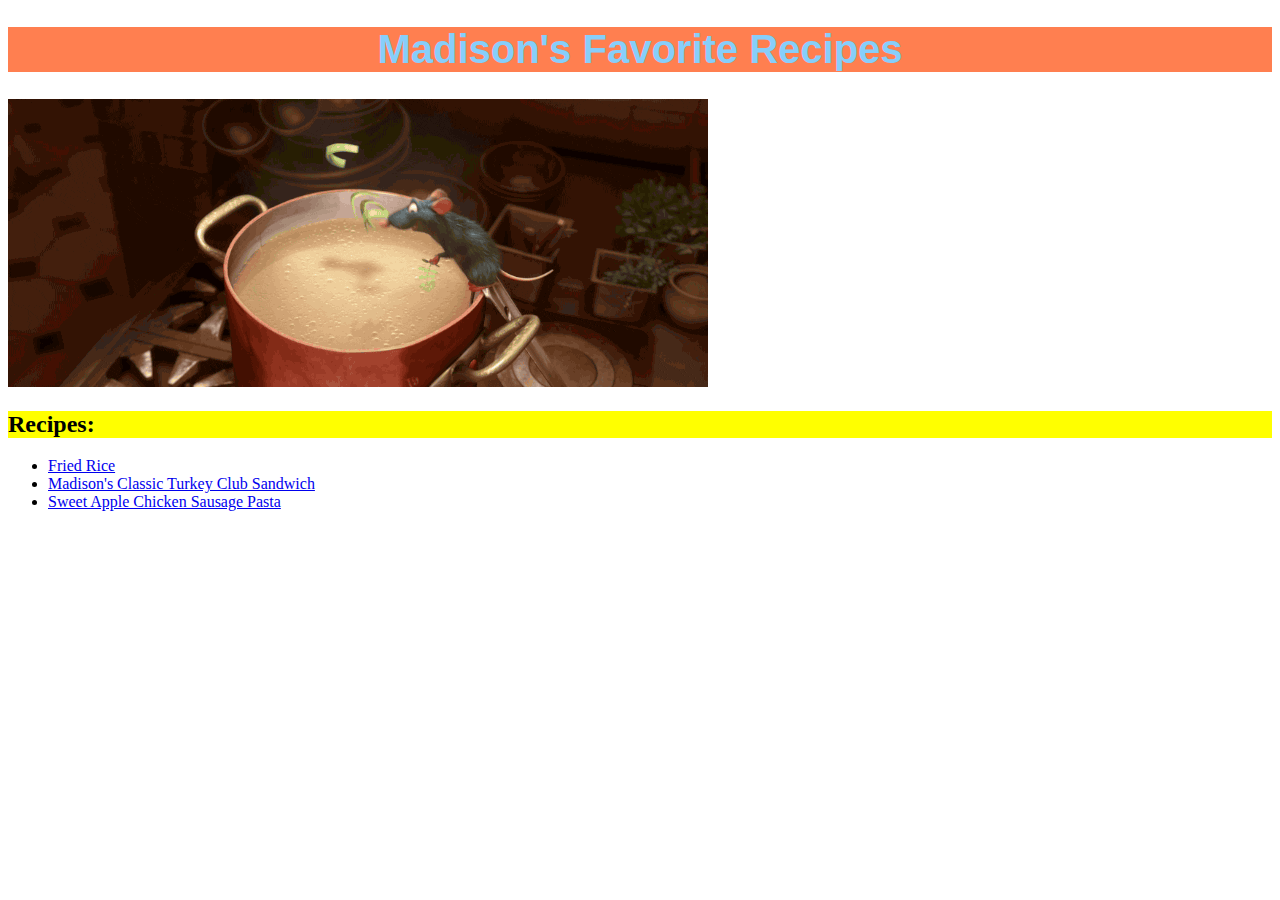
<file: index.html>
<!DOCTYPE html>
<html lang="en">
<head>
    <meta charset="UTF-8">
    <title>Madison's Recipes</title>
    <link rel="stylesheet" href="styles.css">

</head>
<body>

    <h1>Madison's Favorite Recipes</h1>

    <img src="../img/rat.gif">

    <h2>Recipes:</h2>

    <ul>
        <li><a href="recipes/friedrice.html">Fried Rice</a></li>
        <li><a href="recipes/sandwich.html">Madison's Classic Turkey Club Sandwich</a></li>
        <li><a href="recipes/pasta.html">Sweet Apple Chicken Sausage Pasta</a></li>

    </ul>

</body>
</html>
</file>
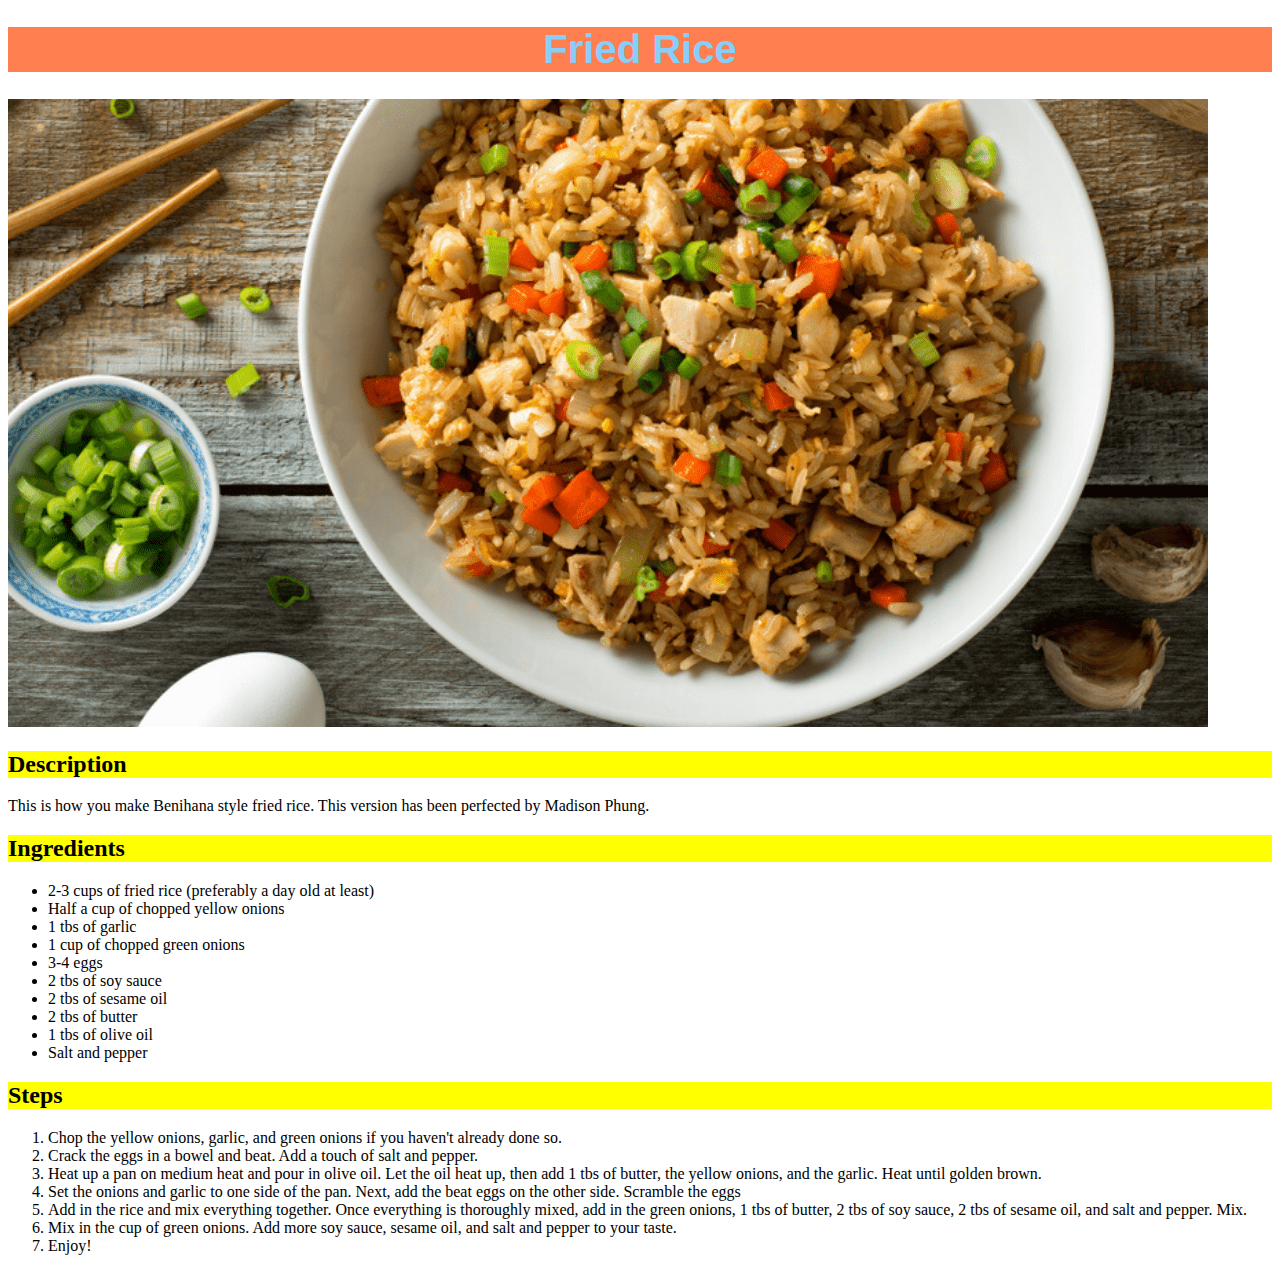
<file: recipes/friedrice.html>
<!DOCTYPE html>
<html lang="en">
<head>
    <meta charset="UTF-8">
    <title>Fried Rice Recipe</title>
    <link rel="stylesheet" href="../styles.css">

</head>
<body>
    <h1>Fried Rice</h1>
        <img src="../img/friedrice.png">
    
    <h2>Description</h2>
        <p>This is how you make Benihana style fried rice.
            This version has been perfected by Madison Phung. </p>
    
    <h2>Ingredients</h2>
        <ul>
            <li>2-3 cups of fried rice (preferably a day old at least)</li>
            <li>Half a cup of chopped yellow onions</li>
            <li>1 tbs of garlic</li>
            <li>1 cup of chopped green onions</li>
            <li>3-4 eggs</li>
            <li>2 tbs of soy sauce</li>
            <li>2 tbs of sesame oil</li>
            <li>2 tbs of butter</li>
            <li>1 tbs of olive oil</li>
            <li>Salt and pepper</li>
        </ul>

    <h2>Steps</h2>
        <ol>
            <li>Chop the yellow onions, garlic, and green onions if you haven't
                already done so.</li>
            <li>Crack the eggs in a bowel and beat. Add a touch of salt and 
                pepper.</li>
            <li>Heat up a pan on medium heat and pour in olive oil. Let the oil
                heat up, then add 1 tbs of butter, the yellow onions, and the 
                garlic. Heat until golden brown.
            </li>
            <li>Set the onions and garlic to one side of the pan. Next, add 
                the beat eggs on the other side. Scramble the eggs</li>
            <li>Add in the rice and mix everything together. Once everything 
                is thoroughly mixed, add in the green onions, 1 tbs of butter,
                2 tbs of soy sauce, 2 tbs of sesame oil, and salt and pepper.
                Mix.
            </li>
            <li>Mix in the cup of green onions. Add more soy sauce, sesame oil,
                and salt and pepper to your taste.
            </li>
            <li>Enjoy!</li>
        </ol>
    
    
</body>
</html>
</file>
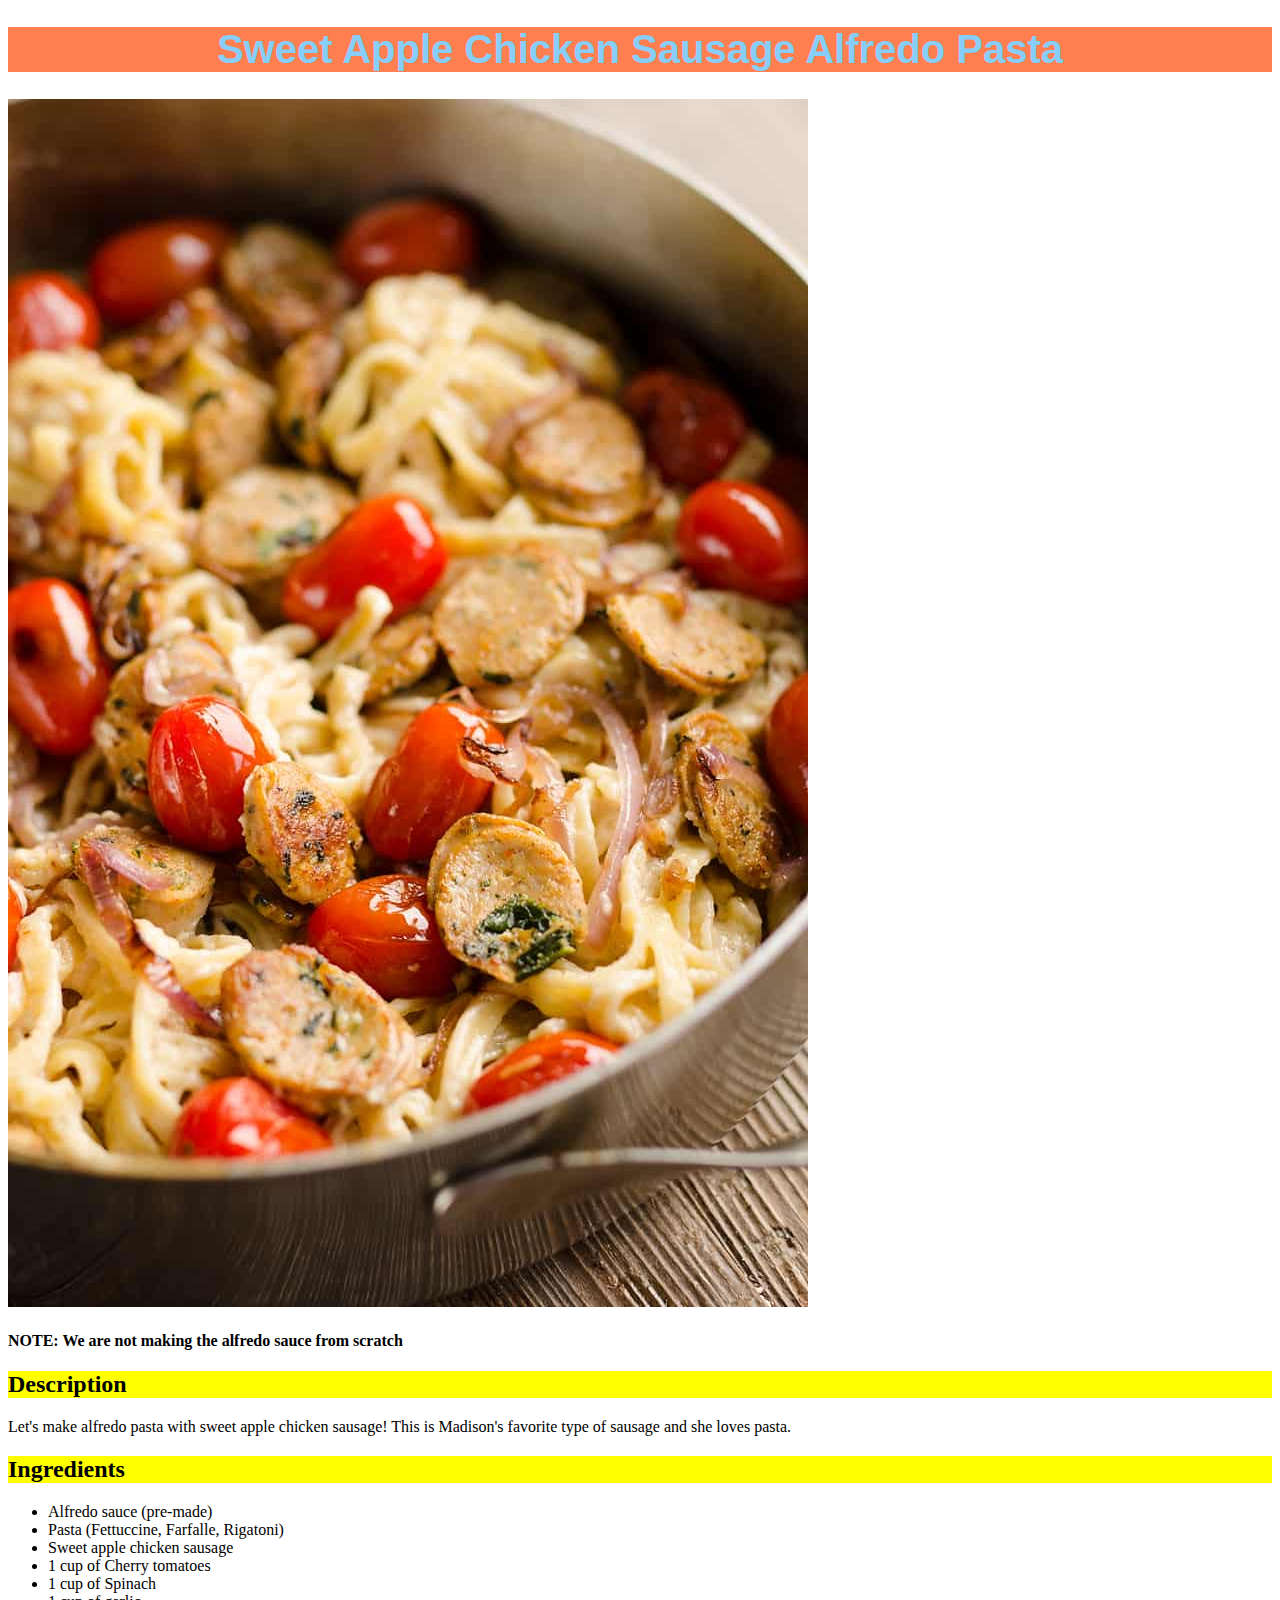
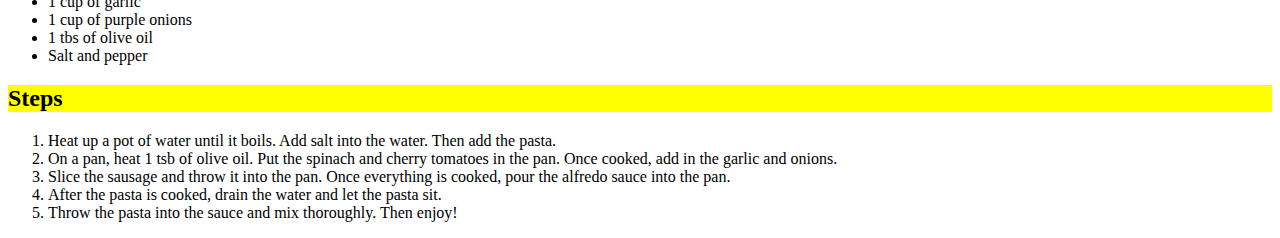
<file: recipes/pasta.html>
<!DOCTYPE html>
<html lang="en">
<head>
    <meta charset="UTF-8">
    <title>Sweet Apple Chicken Sausage Pasta</title>
    <link rel="stylesheet" href="../styles.css">
</head>
<body>
    <h1>Sweet Apple Chicken Sausage Alfredo Pasta</h1>
        <img src="../img/pasta.jpg">
    
    <h4>NOTE: We are not making the alfredo sauce from scratch</h4>

    <h2>Description</h2>
        <p>Let's make alfredo pasta with sweet apple chicken sausage!
            This is Madison's favorite type of sausage and she
            loves pasta.
        </p>

    <h2>Ingredients</h2>
        <ul>
            <li>Alfredo sauce (pre-made)</li>
            <li>Pasta (Fettuccine, Farfalle, Rigatoni)</li>
            <li>Sweet apple chicken sausage</li>
            <li>1 cup of Cherry tomatoes</li>
            <li>1 cup of Spinach</li>
            <li>1 cup of garlic</li>
            <li>1 cup of purple onions</li>
            <li>1 tbs of olive oil</li>
            <li>Salt and pepper</li>
        </ul>

    <h2>Steps</h2>
        <ol>
            <li>Heat up a pot of water until it boils. Add salt 
                into the water. Then add the pasta.</li>
            <li>On a pan, heat 1 tsb of olive oil. Put the spinach and 
                cherry tomatoes in the pan. Once cooked, add in the garlic and onions.
            </li>
            <li>Slice the sausage and throw it into the pan. Once everything
                is cooked, pour the alfredo sauce into the pan.</li>
            <li>After the pasta is cooked, drain the water and let the pasta sit.</li>
            <li>Throw the pasta into the sauce and mix thoroughly. Then enjoy!</li>
        </ol>
    
</body>
</html>
</file>
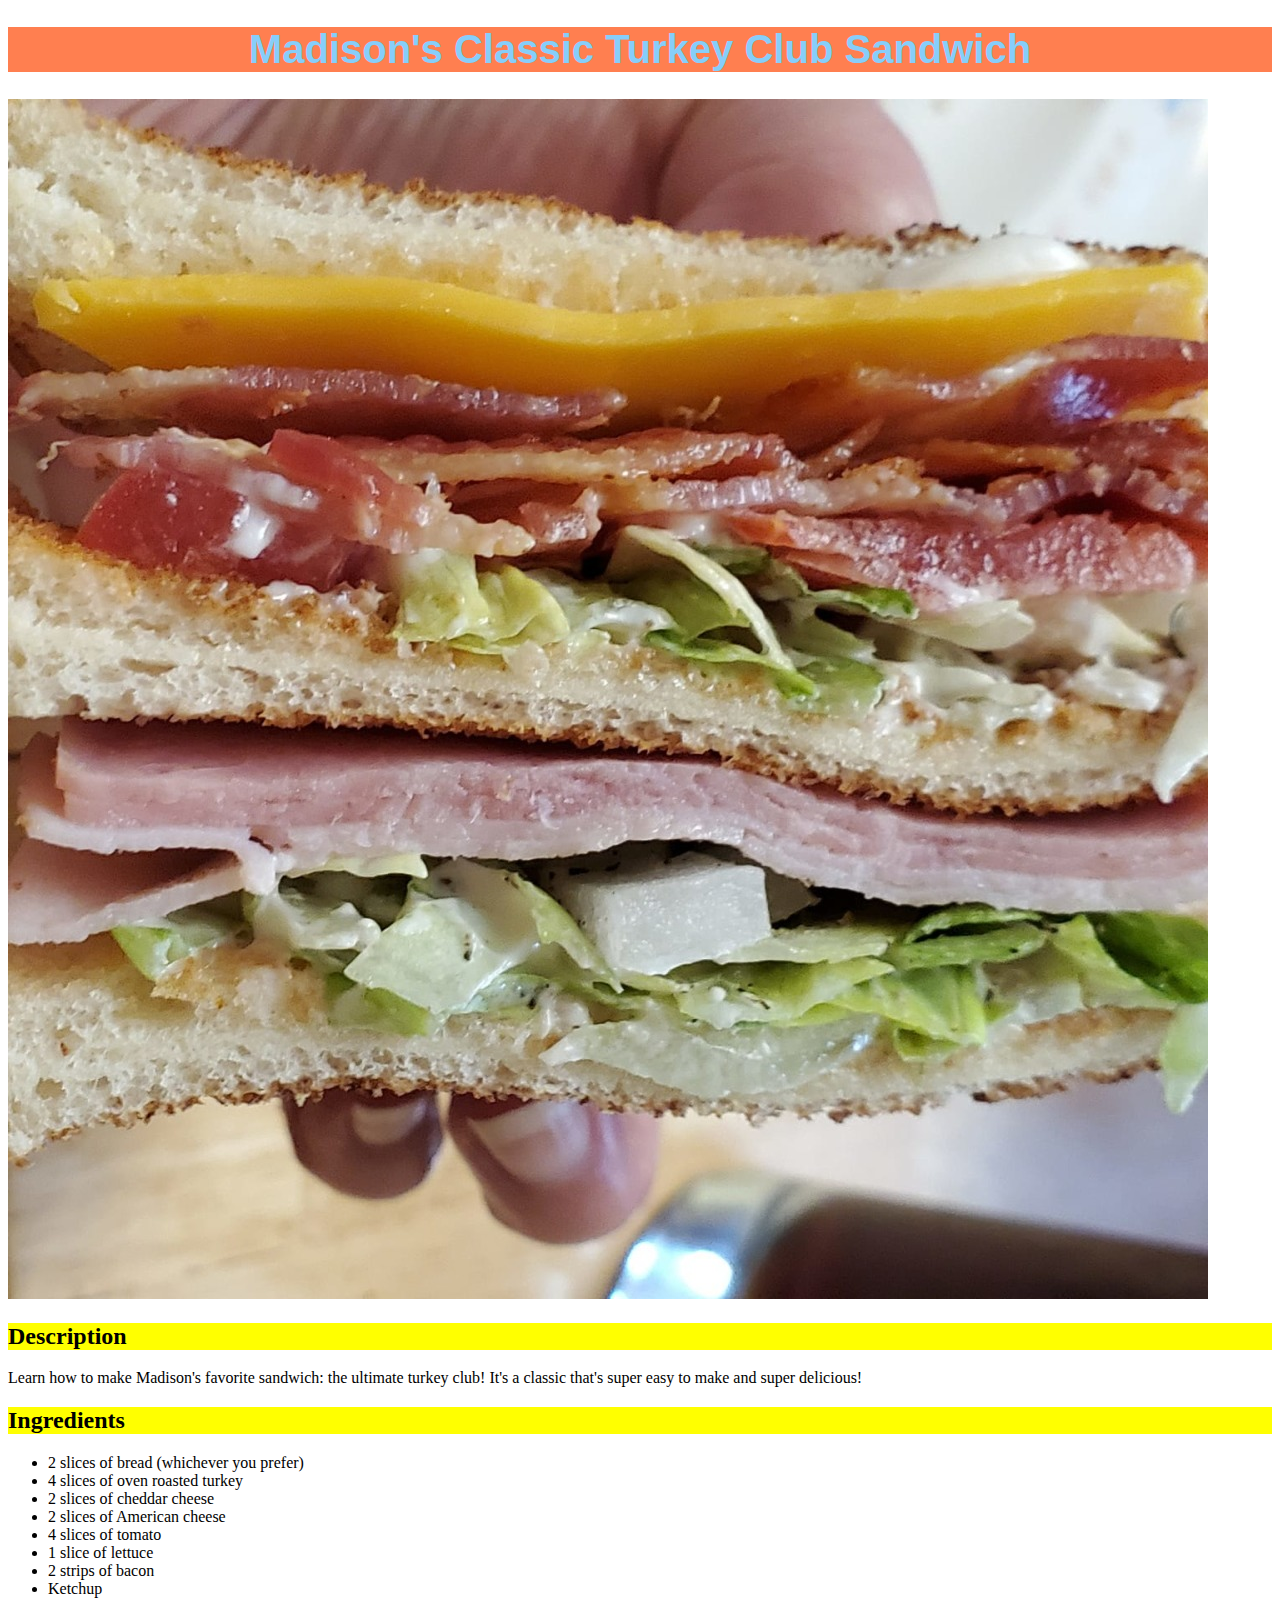
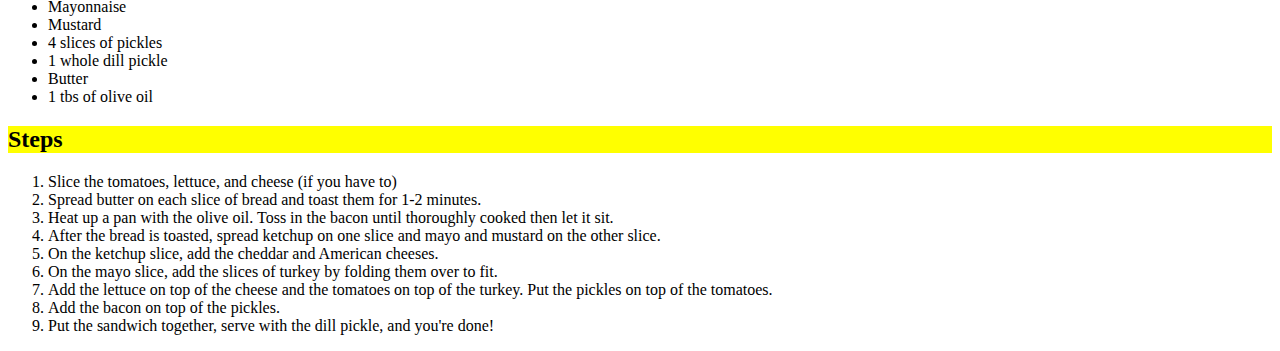
<file: recipes/sandwich.html>
<!DOCTYPE html>
<html lang="en">
<head>
    <meta charset="UTF-8">
    <title>Madison's Classic Turkey Club Sandwich</title>
    <link rel="stylesheet" href="../styles.css">
</head>
<body>
    <h1>Madison's Classic Turkey Club Sandwich</h1>
        <img src="../img/sandwich.jpg">

    <h2>Description</h2>
        <p>Learn how to make Madison's favorite sandwich: the ultimate 
            turkey club! It's a classic that's super easy to make and 
            super delicious!
        </p>

    <h2>Ingredients</h2>
        <ul>
            <li>2 slices of bread (whichever you prefer)</li>
            <li>4 slices of oven roasted turkey</li>
            <li>2 slices of cheddar cheese</li>
            <li>2 slices of American cheese</li>
            <li>4 slices of tomato </li>
            <li>1 slice of lettuce</li>
            <li>2 strips of bacon</li>
            <li>Ketchup</li>
            <li>Mayonnaise</li>
            <li>Mustard</li>
            <li>4 slices of pickles</li>
            <li>1 whole dill pickle</li>
            <li>Butter</li>
            <li>1 tbs of olive oil</li>
        </ul>

    <h2>Steps</h2>
        <ol>
            <li>Slice the tomatoes, lettuce, and cheese (if you have to)</li>
            <li>Spread butter on each slice of bread and toast them
                for 1-2 minutes.</li>
            <li>Heat up a pan with the olive oil. Toss in the bacon until 
                thoroughly cooked then let it sit.</li>
            <li>After the bread is toasted, spread ketchup on one slice 
                and mayo and mustard on the other slice.</li>
            <li>On the ketchup slice, add the cheddar and American cheeses.</li>
            <li>On the mayo slice, add the slices of turkey by folding them over
                to fit.</li>
            <li>Add the lettuce on top of the cheese and the tomatoes
                on top of the turkey. Put the pickles on top of the 
                tomatoes.</li>
            <li>Add the bacon on top of the pickles.</li>
            <li>Put the sandwich together, serve with the dill pickle,
                and you're done!</li>
        </ol>

</body>
</html>
</file>
<file: styles.css>
h1{
    color : lightskyblue;
    background-color: coral;
    font-weight : bold;
    font-size : 40px;
    font-family : Impact, sans-serif;
    text-align : center; 
}
h2{
    background-color : yellow;
}
</file>
